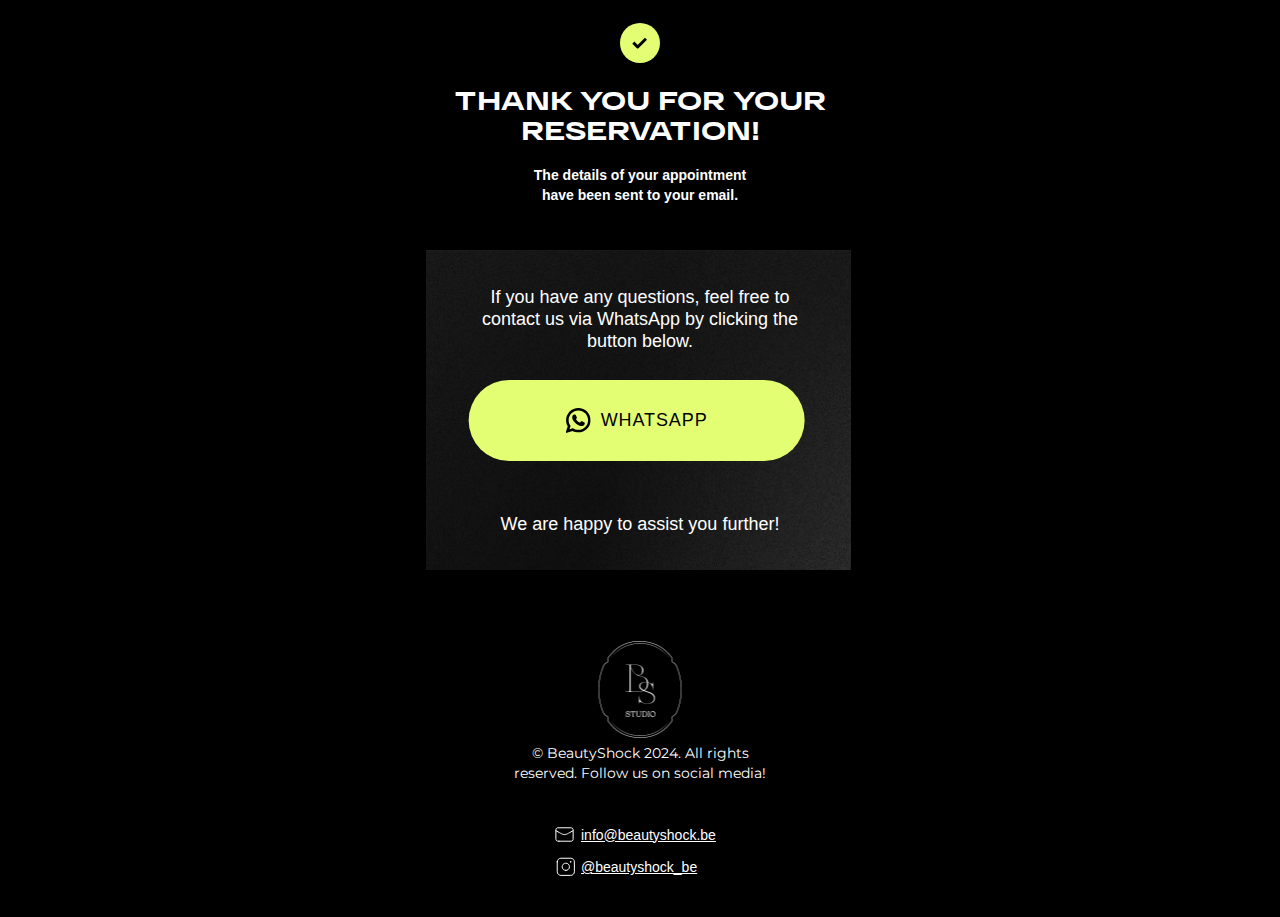
<file: thankyoupage/index.html>
<!DOCTYPE html>
<html lang="en">
<head>
    <meta charset="UTF-8">
    <meta name="viewport" content="width=device-width, initial-scale=1.0">
    <link href="https://fonts.googleapis.com/css2?family=Montserrat:wght@250;300;400;500;600;700&display=swap"
        rel="stylesheet">
    <link href="https://fonts.googleapis.com/css2?family=Forum&display=swap" rel="stylesheet">
    <link rel="stylesheet" href="css/style.css">
    <link rel="stylesheet" href="css/fonts.css">
    <link rel="stylesheet" href="../css/fonts.css">
    <link rel="stylesheet" href="../css/main.css">

    <title>Thank you for your reservation!</title>
</head>
<body> 
    <div class="selection">
    <div>
        <div class="head">
            
        <img class="switch" src="./images/switch.svg" >
        <p class="head-text">Thank you for your reservation!</p>
        <p class="second-head-text">The details of your appointment<br> have been sent to your email.</p>
        </div>
    </div>
    <div class="main">
        <p class="text-circle">
            If you have any questions, feel free to contact us via WhatsApp by clicking the button below.
        </p>
        <a href="https://wa.me/+32470129511" >
        <div class="button">
            <img src="./images/whatsapplogo.svg" alt="">
            WhatsApp
    </div></a>
    <p class="text-circle">
        We are happy to assist you further!
    </p>
    </div>
</div>
<footer class="container footer">
    <img  class="logo-footer" src="./images/logo.png" alt="">
    <p class="p">
        © BeautyShock 2024. All rights<br> reserved. Follow us on social media!<br><br>
        <div class="contact-wrap">
            <a href="mailto:info@beautyshock.be">
                <div class="div-contact">
                    <img src="../images/mail.svg" alt="" style="margin-left: -0.3rem;;">
                    info@beautyshock.be
                </div>
            </a>
            <a href="https://www.instagram.com/beautyshock_be/">
                <div class="div-contact">
                    <img src="./images/insta.svg" alt="">
                    @beautyshock_be
                </div>
            </a>
        </div>
</footer>
</body>
</html>
</file>
<file: thankyoupage/css/style.css>
:root {
    --font-family: "Montserrat", sans-serif;
    --second-family: "Forum", sans-serif;
    --third-family: "Steelfish", sans-serif;
}
html {
    scroll-behavior: smooth;
    font: 400 2.3364485981vw/1.33 var(--font-family), sans-serif;
    font-weight: 400;
    line-height: 2rem;
    color: #fff;
}
a {
    display: contents;
    color: inherit;
    text-decoration-line: inherit;
}
* {
    box-sizing: border-box;
    margin: 0;
    padding: 0;
    transition: all 0.25s cubic-bezier(0.075, 0.82, 0.165, 1);
}
@media (min-width: 428px) {
    html {
        font: 400 10px var(--font-family), sans-serif;
    }
}

body {
    background-color: #000;
    max-width: 428px;
    margin: 0 auto;
    font-size: 1.4rem;
    font-weight: 400;
    line-height: 143%;
    position: relative;
    z-index: -1;
}
.container {
    padding-left: 4.6rem;
    padding-right: 4.6rem;
    margin: 0 auto;
}
.selection {
    justify-content: center;
    padding-left: 4.6rem;
    padding-right: 4.6rem;
    margin: 0 auto;
    position: relative;
    z-index: -1;
    display: grid;

}
.head-text{
    font-family: 'RF Dewi UL';
    font-weight: 600;
    font-size: 2.5rem;
    line-height: 3rem;
    text-transform: uppercase;
    text-align: center;
    color: #fff;
    margin-top: 2.2rem;

}

.second-head-text{
    font-family: var(--font-family);
    font-weight: 600;
    font-size: 1.4rem;
    line-height: 2rem;
    text-align: center;
    color: #fff;
    padding-bottom: 4.5rem;
    padding-top: 2rem;
}
.bg{
    position: absolute;

}
.head img{
    display: flex;
    position: relative;
    z-index: 1;
    left: 50%;
    transform: translate(-50%);
    top: 0;
    margin-top: 1rem;
    max-width: 428px;
}
.head {
    padding-top: 1.3rem;

    position: relative;
    z-index: -2;
}
.main {
        padding-top: 4.3rem;
        height: 32rem;
        width: 42.8rem;
        padding-bottom: 4rem;
        position: relative;
        z-index: -1;
        background-image: url(../images/bg.jpg);
        background-repeat: no-repeat;
        background-size: contain;
        padding: 3.6rem 5.2rem 4.2rem 5.2rem;
        
}
.circle {
    position: absolute;
    top: -9.5rem;
    left: 50%;
    transform: translateX(-50%);
}
.button {
    width: 33.6rem;
    height: 8.1rem;
    background: #E3FE73;
    border-radius: 15rem;
    left: 50%;
    transform: translateX(-51%);
    position: relative;
    margin-bottom: 1rem;
    display: flex;
    align-items: center;
    justify-content: center;
    font-family: var(--font-family);
    font-weight: 500;
    font-size: 1.8rem;
    line-height: 128%;
    letter-spacing: 0.05em;
    text-transform: uppercase;
    text-align: center;
    color: #000;
    margin-bottom: 5.2rem;
    gap: 1rem;
}
.button:hover{
    background: #819727;
}
.head-text-circle {
    font-family: var(--second-family);
    font-weight: 400;
    font-size: 3rem;
    line-height: 117%;
    text-transform: uppercase;
    text-align: center;
    color: #fff;
    
}
a {
    width: 33.6rem;
    height: 8.1rem;
}
.text-circle{
    font-family: var(--font-family);
font-weight: 500;
font-size: 1.8rem;
line-height: 2.2rem;
text-align: center;
color: #fff;
margin-bottom: 2.8rem;
}

.main p {
    color: #fff;
    
}

.main-text {
    font-family: var(--third-family), sans-serif;
    font-weight: 400;
    font-size: 4.2rem;
    line-height: 5.2rem;
    text-align: center;
    text-transform: uppercase;
    padding: 6rem 4rem 3rem 4rem;
}
.main-second-text {
    font-family: var(--font-family), sans-serif;
    font-weight: 300;
    font-size: 1.7rem;
    line-height: 2rem;
    text-align: center;
    padding: 0rem 3rem 0rem 3rem;
}
.main-sub-text {
    font-family: var(--font-family), sans-serif;
    font-weight: 500;
    font-size: 1.7rem;
    line-height: 2rem;
    text-align: center;
    padding: 0rem 3rem 0rem 3rem;
    color: #FF6B00 !important;
    margin-top: 3rem;
}
.main-price {
    background-image: url(../images/price.svg);
    background-repeat: no-repeat;
    background-position: center;
    width: 14.3rem;
    height: 5.057rem;
    border-radius: 10rem;
    border-color: #FF6B00;
    position: relative;
    left: 50%;
    transform: translate(-50%);
    margin-top: 1rem;
    font-family: var(--font-family);
    font-size: 1.6rem;
    align-items: center;
    justify-content: center;
    display: flex;
    margin-bottom: 1rem;
}
.main-price-img {
    margin-top: 0px !important;
}
.main-img {
    width: 43rem;
    left: 50%;
    transform: translate(-50%);
    padding-top: 5.5rem;
    
}
.p {
    font-family: 'Montserrat';
font-weight: 400;
font-size: 1.4rem;
line-height: 143%;
color: #fff;
text-align: center;
}
.logo-footer{
    position: relative;
    left: 50%;
    transform: translate(-50%);
    height: 9.7rem;
    width: 8.3rem;
    margin-top: 7.1rem;
}
.contacts{
    font-family: var(--font-family);
    font-weight: 600;
    font-size: 1.3rem;
    line-height: 192%;
    text-align: center;
    color: #fff;
    margin-top: 4.3rem;
    margin-bottom: 6rem;
}
.link-head{
    font-family: var(--font-family);
    font-weight: 600;
    font-size: 1.3rem;
    line-height: 192%;
    text-transform: uppercase;
    text-align: center;
    color: #fff;
}
.links{
    font-family: var(--font-family);
    font-weight: 400;
    font-size: 1.4rem;
    color: #fff;
}
.map{
    position: relative;
    left: 50%;
    transform: translate(-50%);
    border-radius: 3rem;
    width: 36.8rem;
    height: 36.8rem;
}
.contact-wrap{
    display: flex;
    flex-direction: column;
    justify-content: space-between;
    padding: 0rem 3rem 0rem 10rem;
    margin-top: 2rem;
    margin-bottom: 4rem;
    align-items: flex-start;
    gap: 1.1rem;
    text-decoration: underline;
}
.div-contact{
    display: flex;
    align-items: center;
    justify-content: center;
    gap: 0.5rem;

}
.footer{
    margin-top: 5rem;
}
</file>
<file: thankyoupage/css/fonts.css>
@font-face {
	font-family: 'Steelfish';
	src: url('../fonts/SteelfishRg-Regular.woff2') format('woff2'), url('../fonts/SteelfishRg-Regular.woff') format('woff');
	font-weight: 400;
	font-style: normal;
}
@font-face {
	font-family: 'Steelfish';
	src: url('../fonts/SteelfishRg-Italic.woff2') format('woff2'), url('../fonts/SteelfishRg-Italic.woff') format('woff');
	font-weight: 400;
	font-style: italic;
}
@font-face {
	font-family: 'Steelfish';
	src: url('../fonts/SteelfishRg-Bold.woff2') format('woff2'), url('../fonts/SteelfishRg-Bold.woff') format('woff');
	font-weight: 700;
	font-style: normal;
}
@font-face {
	font-family: 'Steelfish';
	src: url('../fonts/SteelfishRg-BoldItalic.woff2') format('woff2'), url('../fonts/SteelfishRg-BoldItalic.woff') format('woff');
	font-weight: 700;
	font-style: italic;
}
@font-face {
	font-family: 'Steelfish';
	src: url('../fonts/SteelfishEb-Regular.woff2') format('woff2'), url('../fonts/SteelfishEb-Regular.woff') format('woff');
	font-weight: 800;
	font-style: normal;
}
@font-face {
	font-family: 'Steelfish';
	src: url('../fonts/SteelfishEb-Italic.woff2') format('woff2'), url('../fonts/SteelfishEb-Italic.woff') format('woff');
	font-weight: 800;
	font-style: italic;}
</file>
<file: css/fonts.css>
@font-face {
    font-family: 'Forum';
    font-style: normal;
    font-weight: 400;
    src: url(../fonts/Forum-Regular.ttf) format('TrueType');
    unicode-range: U+0301, U+0400-045F, U+0490-0491, U+04B0-04B1, U+2116;
  }
@font-face {
    font-family: 'Bebas Neue';
    src: local('Bebas Neue Thin'), local('BebasNeue-Thin'), url('../fonts/bebasneuethin.woff2') format('woff2'), url('../fonts/bebasneuethin.woff') format('woff'), url('../fonts/bebasneuethin.ttf') format('truetype');
    font-weight: 100;
    font-style: normal;
}
@font-face {
    font-family: 'Bebas Neue';
    src: local('Bebas Neue Light'), local('BebasNeue-Light'), url('../fonts/bebasneuelight.woff2') format('woff2'), url('../fonts/bebasneuelight.woff') format('woff'), url('../fonts/bebasneuelight.ttf') format('truetype');
    font-weight: 200;
    font-style: normal;
}
@font-face {
    font-family: 'Bebas Neue';
    src: local('Bebas Neue Book'), local('BebasNeueBook'), url('../fonts/bebasneuebook.woff2') format('woff2'), url('../fonts/bebasneuebook.woff') format('woff'), url('../fonts/bebasneuebook.ttf') format('truetype');
    font-weight: 300;
    font-style: normal;
}
@font-face {
    font-family: 'Bebas Neue';
    src: local('Bebas Neue Regular'), local('BebasNeueRegular'), url('../fonts/bebasneueregular.woff2') format('woff2'), url('../fonts/bebasneueregular.woff') format('woff'), url('../fonts/bebasneueregular.ttf') format('truetype');
    font-weight: 400;
    font-style: normal;
}
@font-face {
    font-family: 'Bebas Neue';
    src: local('Bebas Neue Bold'), local('BebasNeueBold'), url('../fonts/bebasneuebold.woff2') format('woff2'), url('../fonts/bebasneuebold.woff') format('woff'), url('../fonts/bebasneuebold.ttf') format('truetype');
    font-weight: 700;
    font-style: normal;
}
@font-face {
    font-family: 'RF Dewi';
    src: local('RF Dewi Expanded Black Italic'), local('RF-Dewi-Expanded-Black-Italic'), url('../fonts/RFDewiExpanded-BlackItalic.woff2') format('woff2'), url('../fonts/RFDewiExpanded-BlackItalic.woff') format('woff'), url('../fonts/RFDewiExpanded-BlackItalic.ttf') format('truetype');
    font-weight: 900;
    font-style: italic;
}
@font-face {
    font-family: 'RF Dewi UL';
    src: local('RF Dewi Expanded Black Italic'), local('RF-Dewi-Expanded-Black-Italic'), url('../fonts/RFDewiExpanded-Ultrabold.woff2') format('woff2'), url('../fonts/RFDewiExpanded-Ultrabold.woff') format('woff'), url('../fonts/RFDewiExpanded-Ultrabold.ttf') format('truetype');
    font-weight: 900;
    font-style: normal;
}
@font-face {
    font-family: 'Bigerside Expanded Regular';
    font-style: normal;
    font-weight: normal;
    src: local('Bigerside Expanded Regular'), url('../fonts/BigersideExpanded-7O9Z4.woff') format('woff');
    }
</file>
<file: css/main.css>
:root {
    --font-family: "Bricolage Grotesque", sans-serif;
    --font-second: "Montserrat", sans-serif;
    --second-family: "Bigerside Expanded Regular", sans-serif;
    --third-family: "Bebas Neue", sans-serif;
}

* {
    box-sizing: border-box;
    margin: 0;
    padding: 0;
    transition: all 0.25s cubic-bezier(0.075, 0.82, 0.165, 1);
}

a {
    display: contents;
    color: inherit;
    text-decoration-line: inherit;
}

ul {
    list-style-type: none;
}

html {
    scroll-behavior: smooth;
    font: 400 2.3364485981vw/1.33 var(--font-family), sans-serif;
    font-weight: 400;
    line-height: 2rem;
    color: #fff;
}

@media (min-width: 428px) {
    html {
        font: 400 10px var(--font-family), sans-serif;
    }
    body{
        
    }
}

body {
    background: #000;
    margin: 0 auto;
    font-size: 1.4rem;
    font-weight: 400;
    line-height: 143%;
    max-width: 428px;
}

h1 {
    font-family: var(--second-family);
    font-weight: 400;
    font-size: 11rem;
    line-height: 100%;
    text-transform: uppercase;
    text-align: center;
    color: #fff;
}

section {
    padding-top: 8rem;
}

.container {
    padding-left: 3rem;
    padding-right: 3rem;
    margin: 0 auto;
}

.full-width {
    margin-left: -4.6rem;
    padding-left: 4.6rem;
    padding-right: 4.6rem;
}

.title {
    font-family: var(--second-family);
    font-weight: 400;
    font-size: 3.5rem;
    line-height: 100%;
    text-transform: uppercase;
    text-align: center;
    color: #fff;
}

.subtitle {
    font-family: var(--font-family);
    font-weight: 600;
    font-size: 1.4rem;
    line-height: 143%;
    letter-spacing: 0.15em;
    text-transform: uppercase;
    text-align: center;
    color: #626262;
}

.btn-link {
    display: inline-block;
    width: 100%;
    /* height: 9.5rem; */
    margin: 0 auto;
}

.btn {
    width: 100%;
    height: 8.8rem;
    position: relative;
    display: block;
}

.btn img {
    position: absolute;
    top: 0;
    left: 50%;
    width: 33.6rem;
    transform: translateX(-50%);
}

.btn p {
    position: relative;
    font-family: var(--font-family);
    font-weight: 600;
    font-size: 1.6rem;
    line-height: 138%;
    letter-spacing: 0.08em;
    text-transform: uppercase;
    color: #000;
    text-align: center;
    padding-top: 2.9rem;
}

.btn1 {
    margin: 1rem 0 7.2rem 0;
}

.underline {
    text-decoration-line: underline !important;
    display: inline-block;
}

.bold {
    font-weight: 600;
}

.accent {
    font-weight: 600;
}

#shadow-host-companion {
    padding: 0 !important;
}

.bg1 {
    background-image: url(../images/header-hero.jpg);
    background-size: contain;
    background-position: top;
    background-repeat: no-repeat;
}

/*.bg2 {
    background-image: url(../images/bg2.svg);
    background-size: contain;
    background-position: top;
    background-repeat: no-repeat;
}*/

.fixed-btn {
    z-index: 10;
    position: fixed;
    bottom: -0.3rem;
    transform: translate(-50%);
    height: 11rem;
    left: 50%;
    width: 100%;
    padding: 1.3rem 3.8rem 1.3rem 3.8rem;
    backdrop-filter: blur(1rem);
    -webkit-backdrop-filter: blur(1rem);
    background: rgba(37, 37, 37, 0.5);
    max-width: 428px;
    display: none;

}

.fixed-btn .btn {
    height: 7.5rem;
    background: #E3FE73;
    border-radius: 15rem;
}
</file>
